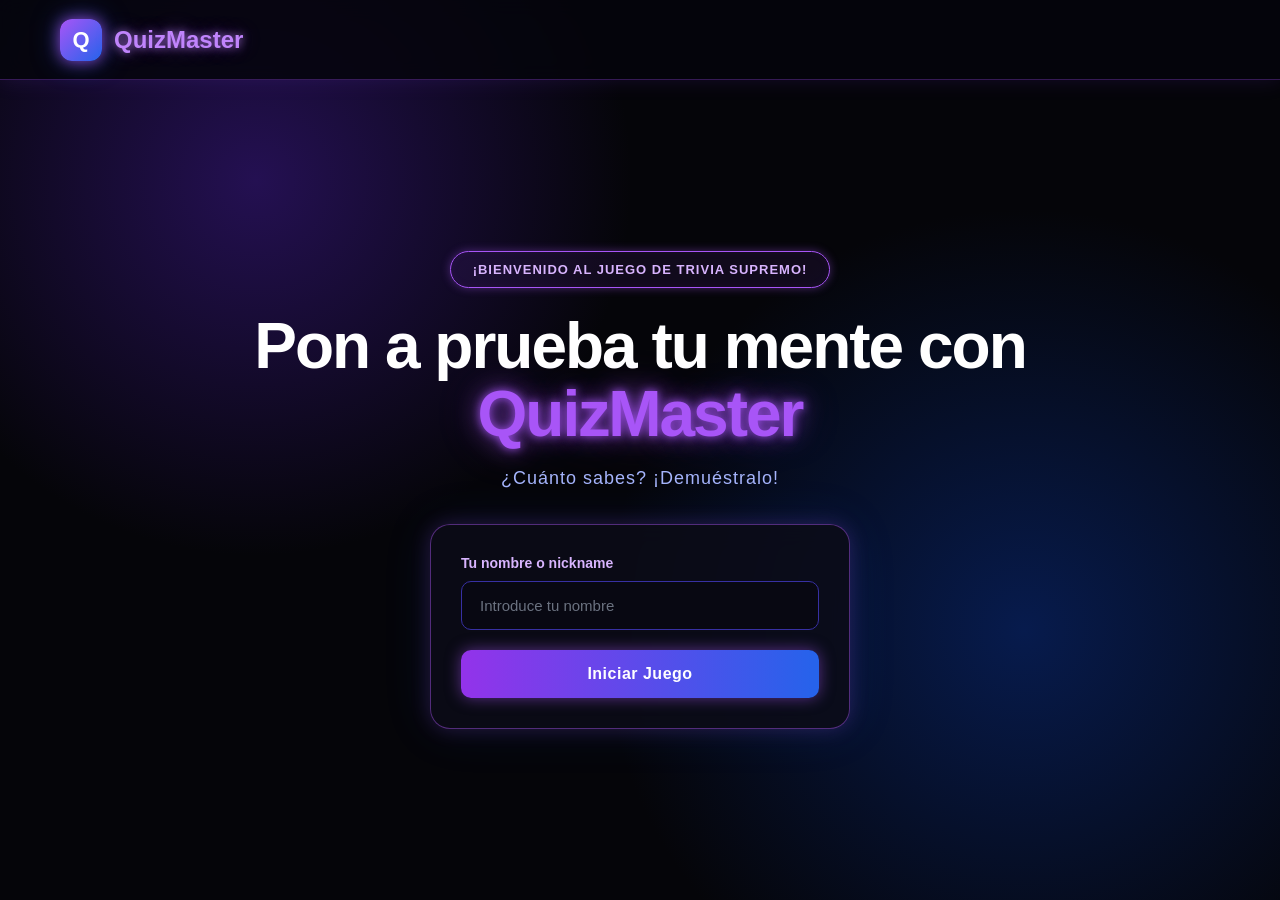
<file: index.html>
<!DOCTYPE html>
<html lang="en">

<head>
    <meta charset="UTF-8">
    <meta name="viewport" content="width=device-width, initial-scale=1.0">
    <script src="/js/inicio.js" defer></script>
    <link rel="icon" type="image/png" href="/imagenes/logo1.png" />
    <title>QuizMaster</title>
    <link rel="stylesheet" href="css/style.css">
</head>

<body>

    <header class="navbar">

        <div class="logo">

            <div class="logo">
                <span class="logo-icon">Q</span>
                <span class="nombre-logo">QuizMaster</span>
            </div>

        </div>

    </header>

    <main class="inicio">

        <div class="etiqueta">
            ¡BIENVENIDO AL JUEGO DE TRIVIA SUPREMO!
        </div>

        <h1>
            Pon a prueba tu
            mente con<br>
            <span>QuizMaster</span>
        </h1>

        <p class="subtitulo">
            ¿Cuánto sabes? ¡Demuéstralo!
        </p>

        <div class="tarjeta">

            <label for="nombre">
                Tu nombre o nickname
            </label>

            <div class="input-container">
                <input type="text" id="nombre" placeholder="Introduce tu nombre">

            </div>

            <button id="btnIniciar">
                Iniciar Juego
            </button>

        </div>

    </main>

</body>

</html>
</file>
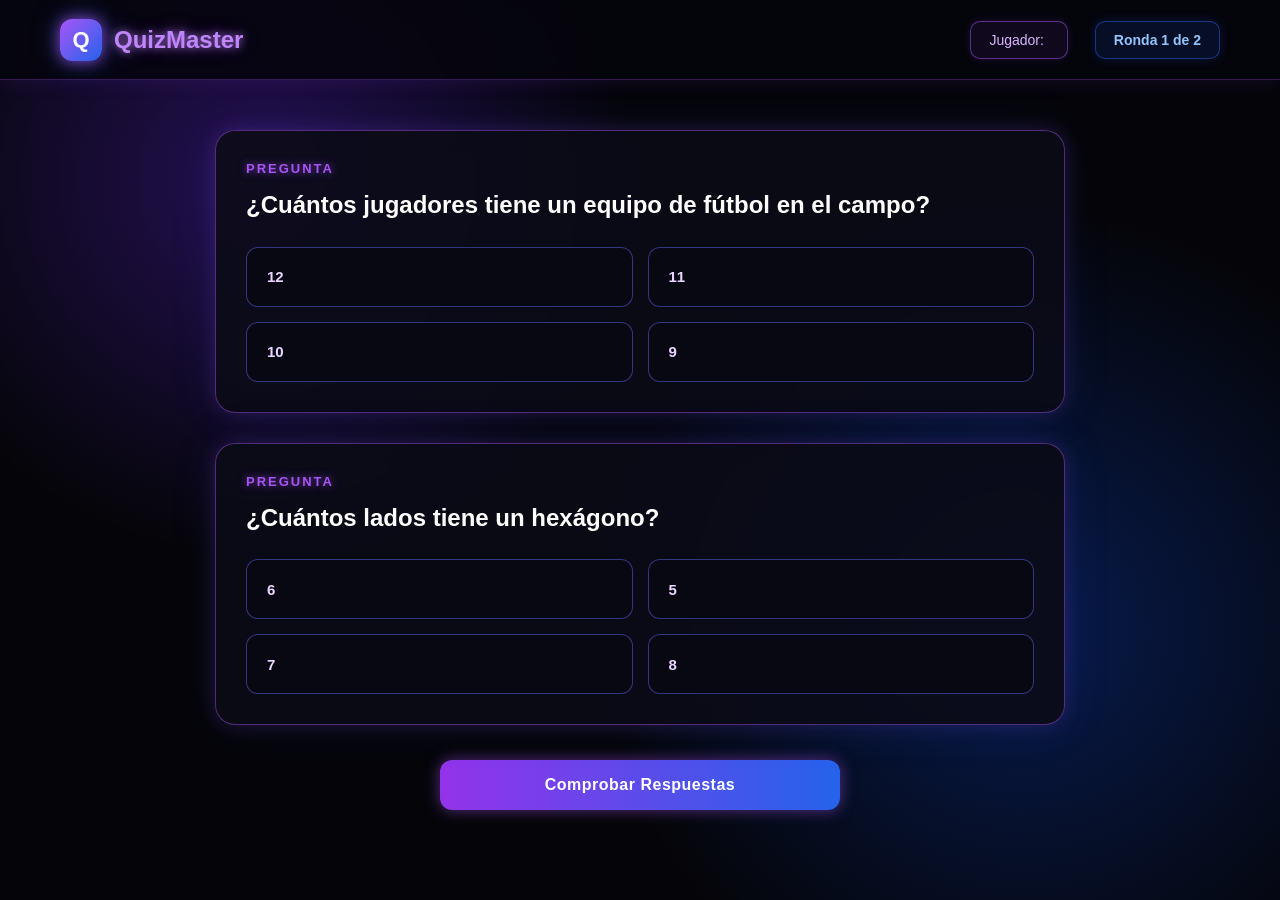
<file: juego.html>
<!DOCTYPE html>
<html lang="en">

<head>

    <meta charset="UTF-8">
    <meta name="viewport" content="width=device-width, initial-scale=1.0">
    <script src="js/juego.js" defer></script>
    <title>QuizMaster Juego</title>
    <link rel="stylesheet" href="css/style.css">

</head>

<body>

    <header class="navbar">

        <div class="logo">

            <span class="logo-icon">Q</span>
            <span class="nombre-logo">QuizMaster</span>

            <div class="jugador">
                Jugador: <span id="nombreJugador"></span>
            </div>

            <div class="ronda" id="ronda">
                Ronda 1 de 2
            </div>

        </div>

    </header>

    <main class="juego">

        <div id="preguntas"></div>

        <div class="contenedor-comprobar">

            <button id="btnComprobar">
                Comprobar Respuestas
            </button>

        </div>

    </main>


</body>

</html>
</file>
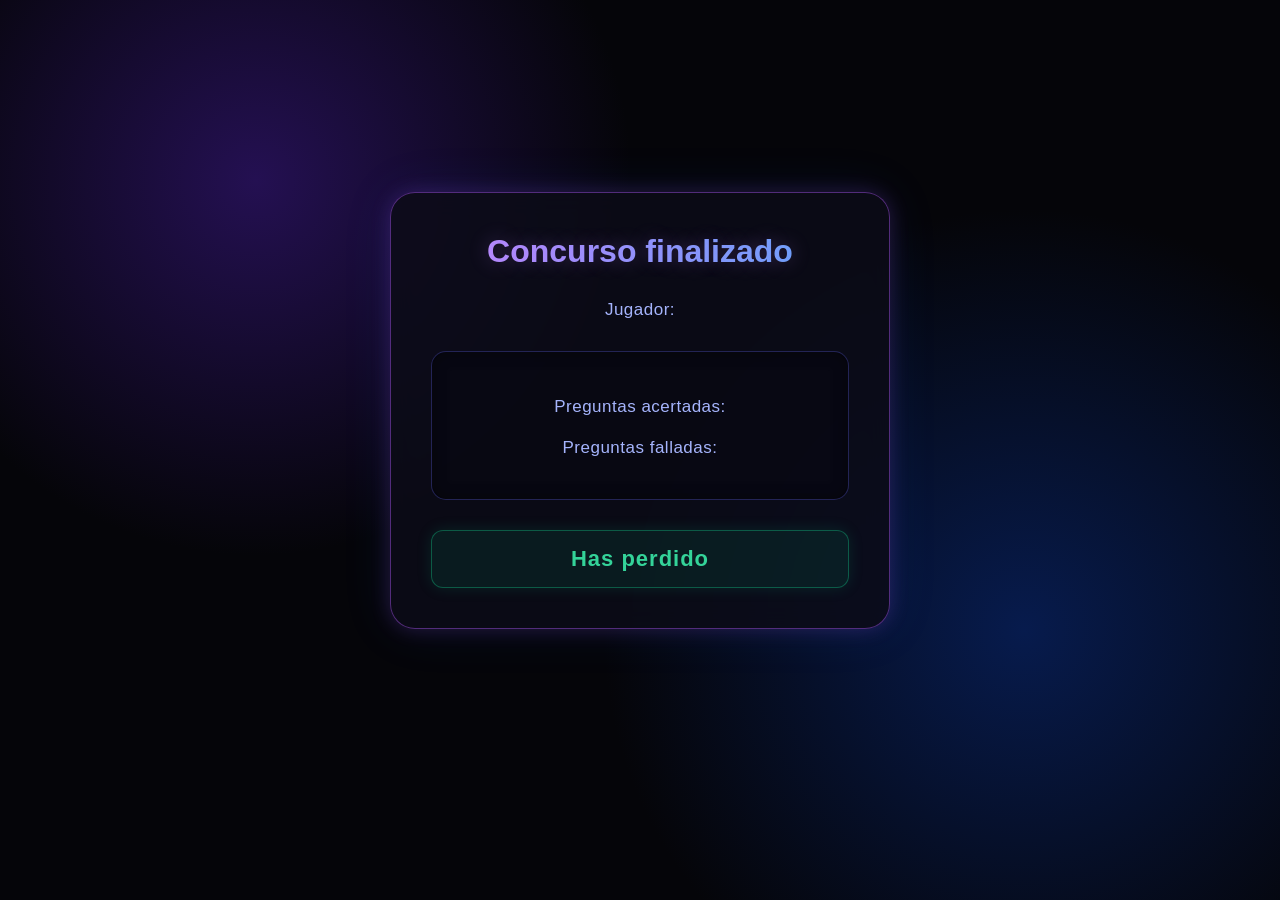
<file: resultado.html>
<!DOCTYPE html>
<html lang="en">

<head>

    <meta charset="UTF-8">
    <meta name="viewport" content="width=device-width, initial-scale=1.0">
    <script src="js/resultadoJuego.js" defer></script>
    <title>QuizMaster - Resultado</title>
    <link rel="stylesheet" href="css/style.css">

</head>

<body>

    <main class="resultado">

        <div class="resultado-final">
            <h2>Concurso finalizado</h2>

            <p>
                Jugador:
                <strong id="resultadoNombre"></strong>
            </p>

            <div class="resultado-datos">

                <p>
                    Preguntas acertadas:
                    <strong id="resultadoCorrectas"></strong>
                </p>

                <p>
                    Preguntas falladas:
                    <strong id="resultadoIncorrectas"></strong>
                </p>
            </div>

            <h3 id="resultadoFinal"></h3>

        </div>

    </main>

</body>

</html>
</file>
<file: css/style.css>
/* =========================================
   CONFIGURACIÓN GENERAL
========================================= */

* {
    margin: 0;
    padding: 0;
    box-sizing: border-box;
}

body {
    font-family: Arial, sans-serif;
    min-height: 100vh;
    color: white;

    background: 
        radial-gradient(circle at 20% 20%, #241052 0%, transparent 30%),
        radial-gradient(circle at 80% 70%, #071b4d 0%, transparent 35%),
        #050509;

    overflow-x: hidden;
}


/* =========================================
   BARRA SUPERIOR
========================================= */

.navbar {
    width: 100%;
    height: 80px;

    display: flex;
    align-items: center;

    padding: 0 60px;

    background: rgba(5, 5, 12, 0.85);

    border-bottom: 1px solid rgba(166, 77, 255, 0.3);

    box-shadow: 
        0 0 20px rgba(124, 58, 237, 0.15);

    backdrop-filter: blur(10px);
}


/* =========================================
   LOGO
========================================= */

.logo {
    width: 100%;

    display: flex;
    align-items: center;

    gap: 12px;
}

.logo-icon {
    width: 42px;
    height: 42px;

    display: flex;
    align-items: center;
    justify-content: center;

    border-radius: 12px;

    background: linear-gradient(
        135deg,
        #a855f7,
        #2563eb
    );

    color: white;

    font-size: 22px;
    font-weight: bold;

    box-shadow: 
        0 0 15px rgba(168, 85, 247, 0.8), 
        0 0 30px rgba(37, 99, 235, 0.4);
}

.nombre-logo {
    color: #c084fc;

    font-size: 24px;
    font-weight: bold;

    text-shadow: 
        0 0 8px rgba(192, 132, 252, 0.8), 
        0 0 20px rgba(168, 85, 247, 0.4);
}


/* =========================================
   JUGADOR
========================================= */

.jugador {
    margin-left: auto;

    padding: 10px 18px;

    border: 1px solid rgba(168, 85, 247, 0.5);

    border-radius: 10px;

    background: rgba(168, 85, 247, 0.08);

    color: #d8b4fe;

    font-size: 14px;

    box-shadow: 
        0 0 10px rgba(168, 85, 247, 0.15);
}

#nombreJugador {
    color: white;

    font-weight: bold;

    margin-left: 5px;
}


/* =========================================
   RONDA
========================================= */

.ronda {
    padding: 10px 18px;

    margin-left: 15px;

    border-radius: 10px;

    background: rgba(37, 99, 235, 0.12);

    border: 1px solid rgba(37, 99, 235, 0.5);

    color: #93c5fd;

    font-size: 14px;

    font-weight: bold;

    box-shadow: 
        0 0 12px rgba(37, 99, 235, 0.2);
}


/* =========================================
   PÁGINA DE INICIO
========================================= */

.inicio {
    min-height: calc(100vh - 80px);

    display: flex;

    flex-direction: column;

    align-items: center;

    justify-content: center;

    text-align: center;

    padding: 60px 20px;

    position: relative;
}


/* =========================================
   ETIQUETA DE BIENVENIDA
========================================= */

.etiqueta {
    padding: 10px 22px;

    margin-bottom: 25px;

    border: 1px solid #a855f7;

    border-radius: 30px;

    color: #d8b4fe;

    background: rgba(168, 85, 247, 0.08);

    font-size: 13px;

    font-weight: bold;

    letter-spacing: 1px;

    box-shadow: 
        0 0 10px rgba(168, 85, 247, 0.4), 
        inset 0 0 10px rgba(168, 85, 247, 0.05);

    animation: aparecer 1s ease;
}


/* =========================================
   TÍTULO
========================================= */

h1 {
    font-size: 64px;

    line-height: 1.05;

    margin-bottom: 20px;

    font-weight: 800;

    letter-spacing: -2px;

    animation: aparecer 1s ease;
}

h1 span {
    color: #a855f7;

    text-shadow: 
        0 0 10px rgba(168, 85, 247, 0.9), 
        0 0 25px rgba(168, 85, 247, 0.6), 
        0 0 45px rgba(168, 85, 247, 0.3);
}


/* =========================================
   SUBTÍTULO
========================================= */

.subtitulo {
    color: #a5b4fc;

    font-size: 18px;

    margin-bottom: 35px;

    letter-spacing: 1px;
}


/* =========================================
   TARJETA DE INICIO
========================================= */

.tarjeta {
    width: 420px;

    padding: 30px;

    border-radius: 20px;

    background: rgba(12, 12, 24, 0.85);

    border: 1px solid rgba(168, 85, 247, 0.45);

    box-shadow: 
        0 0 20px rgba(168, 85, 247, 0.2), 
        0 0 50px rgba(37, 99, 235, 0.12);

    backdrop-filter: blur(12px);

    animation: subir 1s ease;
}


/* =========================================
   LABEL
========================================= */

.tarjeta label {
    display: block;

    text-align: left;

    margin-bottom: 10px;

    color: #d8b4fe;

    font-size: 14px;

    font-weight: bold;
}


/* =========================================
   INPUT
========================================= */

.input-container {
    width: 100%;
}

.input-container input {
    width: 100%;

    padding: 15px 18px;

    border-radius: 10px;

    border: 1px solid #3730a3;

    outline: none;

    background: #080812;

    color: white;

    font-size: 15px;

    transition: 0.3s;
}

.input-container input::placeholder {
    color: #6b7280;
}

.input-container input:focus {
    border-color: #a855f7;

    box-shadow: 
        0 0 10px rgba(168, 85, 247, 0.5), 
        0 0 25px rgba(37, 99, 235, 0.2);
}


/* =========================================
   BOTÓN INICIAR
========================================= */

#btnIniciar {
    width: 100%;

    margin-top: 20px;

    padding: 15px;

    border: none;

    border-radius: 10px;

    background: linear-gradient(
        90deg,
        #9333ea,
        #2563eb
    );

    color: white;

    font-size: 16px;

    font-weight: bold;

    cursor: pointer;

    letter-spacing: 0.5px;

    box-shadow: 
        0 0 15px rgba(168, 85, 247, 0.5);

    transition: 0.3s;
}

#btnIniciar:hover {
    transform: translateY(-3px);

    box-shadow: 
        0 0 15px rgba(168, 85, 247, 0.8), 
        0 0 35px rgba(37, 99, 235, 0.5);
}

#btnIniciar:active {
    transform: scale(0.97);
}


/* =========================================
   PÁGINA DEL JUEGO
========================================= */

.juego {
    width: 100%;

    min-height: calc(100vh - 80px);

    padding: 50px 20px 80px;

    display: flex;

    flex-direction: column;

    align-items: center;
}


/* =========================================
   CONTENEDOR DE PREGUNTAS
========================================= */

#preguntas {
    width: 100%;

    max-width: 850px;

    display: flex;

    flex-direction: column;

    gap: 30px;
}


/* =========================================
   TARJETA DE PREGUNTA
========================================= */

.tarjeta-pregunta {
    width: 100%;

    padding: 30px;

    border-radius: 20px;

    background: rgba(12, 12, 24, 0.9);

    border: 1px solid rgba(168, 85, 247, 0.45);

    box-shadow: 
        0 0 20px rgba(168, 85, 247, 0.18), 
        0 0 50px rgba(37, 99, 235, 0.10);

    backdrop-filter: blur(12px);

    animation: aparecer 0.6s ease;
}


/* =========================================
   TEXTO "PREGUNTA"
========================================= */

.tarjeta-pregunta > p {
    margin-bottom: 12px;

    color: #a855f7;

    font-size: 13px;

    font-weight: bold;

    letter-spacing: 2px;

    text-transform: uppercase;

    text-shadow: 
        0 0 8px rgba(168, 85, 247, 0.7);
}


/* =========================================
   TEXTO DE LA PREGUNTA
========================================= */

.tarjeta-pregunta h2 {
    margin-bottom: 25px;

    color: white;

    font-size: 24px;

    line-height: 1.4;
}


/* =========================================
   CONTENEDOR DE RESPUESTAS
========================================= */

.respuestas {
    display: grid;

    grid-template-columns: 1fr 1fr;

    gap: 15px;
}


/* =========================================
   BOTONES DE RESPUESTA
========================================= */

.respuesta {
    min-height: 60px;

    padding: 15px 20px;

    border-radius: 12px;

    border: 1px solid rgba(99, 102, 241, 0.5);

    background: rgba(8, 8, 18, 0.9);

    color: #e9d5ff;

    font-size: 15px;

    font-weight: bold;

    cursor: pointer;

    transition: 0.3s;

    text-align: left;
}


/* =========================================
   EFECTO AL PASAR EL RATÓN
========================================= */

.respuesta:hover:not(:disabled) {
    transform: translateY(-3px);

    border-color: #a855f7;

    background: rgba(168, 85, 247, 0.12);

    box-shadow: 
        0 0 12px rgba(168, 85, 247, 0.35), 
        0 0 25px rgba(37, 99, 235, 0.15);
}


/* =========================================
   RESPUESTA SELECCIONADA
========================================= */

.respuesta.seleccionada {
    border: 2px solid #00e5ff;

    background: 
        linear-gradient(
            135deg,
            rgba(124, 60, 255, 0.8),
            rgba(37, 99, 235, 0.7)
        );

    color: white;

    box-shadow: 
        0 0 12px rgba(0, 229, 255, 0.7), 
        0 0 25px rgba(124, 60, 255, 0.5);

    transform: translateY(-2px);
}


/* =========================================
   RESPUESTAS DESACTIVADAS
========================================= */

.respuesta:disabled {
    cursor: default;

    opacity: 0.55;
}


/* =========================================
   CONTENEDOR DEL BOTÓN COMPROBAR
========================================= */

.contenedor-comprobar {
    width: 100%;

    max-width: 850px;

    margin-top: 35px;

    display: flex;

    justify-content: center;
}


/* =========================================
   BOTÓN COMPROBAR
========================================= */

#btnComprobar {
    width: 100%;

    max-width: 400px;

    padding: 16px 25px;

    border: none;

    border-radius: 12px;

    background: 
        linear-gradient(
            90deg,
            #9333ea,
            #2563eb
        );

    color: white;

    font-size: 16px;

    font-weight: bold;

    cursor: pointer;

    letter-spacing: 0.5px;

    box-shadow: 
        0 0 15px rgba(168, 85, 247, 0.5);

    transition: 0.3s;
}


#btnComprobar:hover {
    transform: translateY(-3px);

    box-shadow: 
        0 0 15px rgba(168, 85, 247, 0.8), 
        0 0 35px rgba(37, 99, 235, 0.5);
}


#btnComprobar:active {
    transform: scale(0.97);
}


/* =========================================
   PÁGINA DE RESULTADO (ACTUALIZADA)
========================================= */

.resultado {
    /* Mantenemos el tamaño, pero quitamos el fondo negro sólido 
       para que se vea el gradiente radial del body */
    min-height: calc(100vh - 80px);
    display: flex;
    align-items: center;
    justify-content: center;
    padding: 30px;
}

/* TARJETA DEL RESULTADO */
.resultado-final {
    width: 100%;
    max-width: 500px;
    padding: 40px;
    text-align: center;
    
    /* Estilo cristal (Glassmorphism) */
    background: rgba(12, 12, 24, 0.85);
    border: 1px solid rgba(168, 85, 247, 0.45);
    border-radius: 25px;
    backdrop-filter: blur(12px);
    
    box-shadow: 
        0 0 20px rgba(168, 85, 247, 0.2), 
        0 0 50px rgba(37, 99, 235, 0.12);
        
    /* Animación de entrada fluida */
    animation: subir 0.8s ease;
}

/* TÍTULO DE RESULTADOS */
.resultado-final h2 {
    margin-bottom: 25px;
    font-size: 32px;
    font-weight: 800;
    
    /* Efecto de texto con gradiente */
    background: linear-gradient(90deg, #c084fc, #60a5fa);
    -webkit-background-clip: text;
    -webkit-text-fill-color: transparent;
    
    text-shadow: 0 0 20px rgba(192, 132, 252, 0.3);
}

/* TEXTOS NORMALES */
.resultado-final p {
    margin: 15px 0;
    color: #a5b4fc;
    font-size: 17px;
    letter-spacing: 0.5px;
}

/* DATOS EN NEGRITA */
.resultado-final strong {
    color: white;
    font-size: 22px;
    text-shadow: 0 0 8px rgba(255, 255, 255, 0.4);
}

/* CAJA DE ACIERTOS Y FALLOS */
.resultado-datos {
    padding: 25px 20px;
    margin: 30px 0;
    border-radius: 15px;
    
    /* Fondo translúcido más oscuro para resaltar los datos */
    background: rgba(8, 8, 18, 0.6);
    border: 1px solid rgba(99, 102, 241, 0.3);
    
    box-shadow: inset 0 0 15px rgba(0, 0, 0, 0.5);
}

/* MENSAJE FINAL (VEREDICTO) */
.resultado-final h3 {
    margin-top: 30px;
    padding: 15px 20px;
    border-radius: 12px;
    
    /* Tonos esmeralda/neón para dar sensación de éxito */
    background: rgba(16, 185, 129, 0.1);
    border: 1px solid rgba(16, 185, 129, 0.4);
    
    color: #34d399;
    font-size: 22px;
    font-weight: bold;
    letter-spacing: 1px;
    
    box-shadow: 0 0 15px rgba(16, 185, 129, 0.15);
    animation: aparecer 1.2s ease;
}


/* =========================================
   ANIMACIONES
========================================= */

@keyframes aparecer {
    from {
        opacity: 0;
        transform: translateY(20px);
    }
    to {
        opacity: 1;
        transform: translateY(0);
    }
}


@keyframes subir {
    from {
        opacity: 0;
        transform: translateY(40px);
    }
    to {
        opacity: 1;
        transform: translateY(0);
    }
}


/* =========================================
   RESPONSIVE
========================================= */

@media (max-width: 700px) {
    .navbar {
        height: auto;
        min-height: 80px;
        padding: 15px 20px;
        flex-wrap: wrap;
        gap: 10px;
    }

    .logo {
        flex-wrap: wrap;
    }

    .jugador {
        margin-left: auto;
    }

    .ronda {
        margin-left: 0;
    }

    .juego {
        padding: 30px 15px 60px;
    }

    .tarjeta-pregunta {
        padding: 22px;
    }

    .tarjeta-pregunta h2 {
        font-size: 20px;
    }

    .respuestas {
        grid-template-columns: 1fr;
    }

    h1 {
        font-size: 42px;
    }

    .tarjeta {
        width: 100%;
        max-width: 420px;
    }
    
    /* Pequeño ajuste responsive extra para la nueva tarjeta de resultado */
    .resultado-final {
        padding: 25px 20px;
    }
    
    .resultado-final h2 {
        font-size: 26px;
    }
}
</file>
